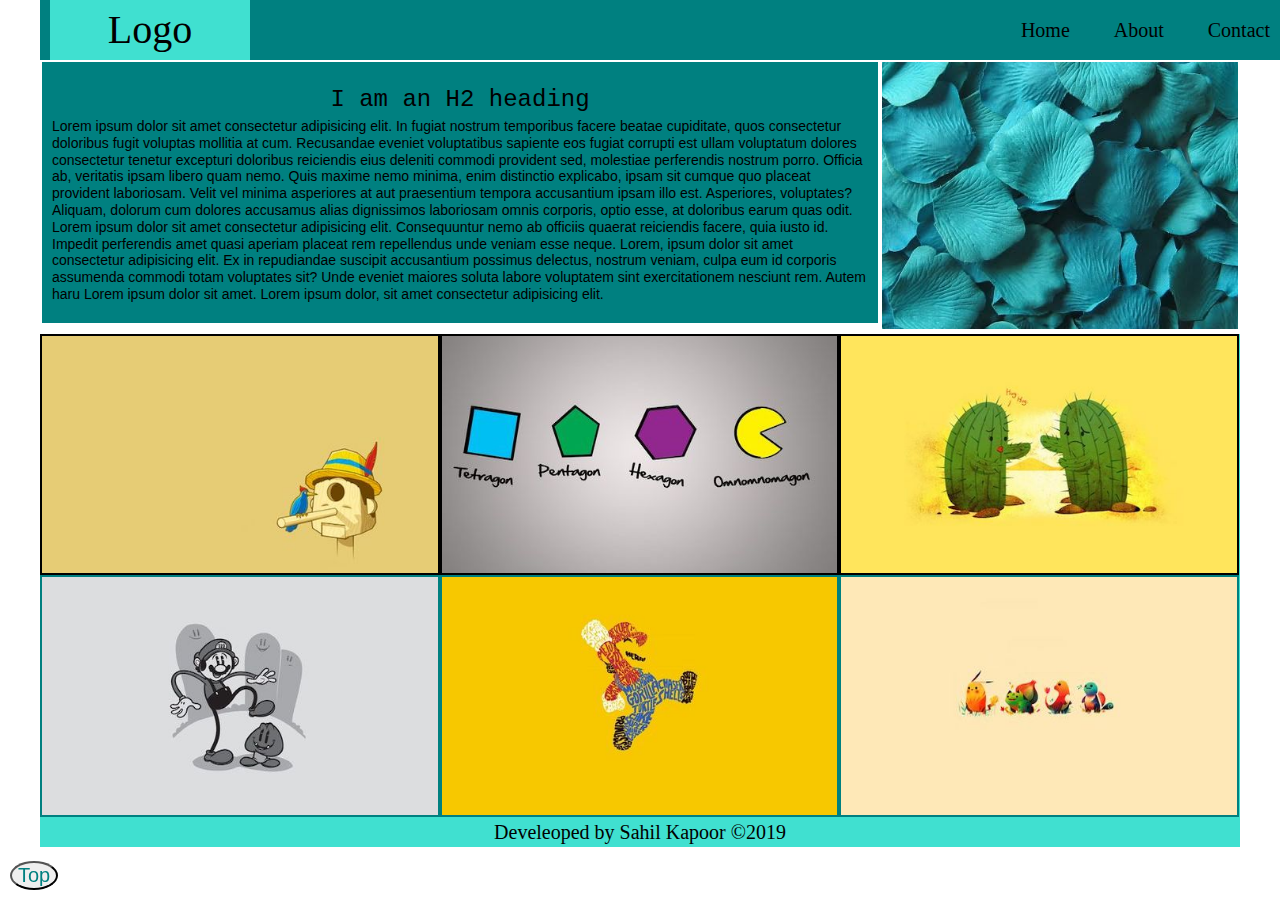
<file: advanced positioning ex 1/index.html>
<!DOCTYPE html>
<html lang="en">
    <head>
        <meta charset="UTF-8">
        <link rel="stylesheet" href="assets/stylesheet/style.css">
        <title>Document</title>
    </head>

    <body class="body" id="top">
        <header class="header">
            <div class="logo">
                <p class="b-box">Logo</p>
            </div>
            <nav class="nav">
                <a href="index.html">Home</a>
                <a href="about.html">About</a>
                <a href="contact.html">Contact</a>
            </nav>
        </header>
        <main class="main">
            <!-- section with 2 columns -->
            <article class="clearfix">
                <div class="col1 b-box f-left">
                    <h2>I am an H2 heading</h2>
                    <p>Lorem ipsum dolor sit amet consectetur adipisicing elit. In fugiat nostrum temporibus facere beatae
                        cupiditate, quos consectetur doloribus fugit voluptas mollitia at cum. Recusandae eveniet
                        voluptatibus sapiente eos fugiat corrupti est ullam voluptatum dolores consectetur tenetur excepturi
                        doloribus reiciendis eius deleniti commodi provident sed, molestiae perferendis nostrum porro.
                        Officia ab, veritatis ipsam libero quam nemo. Quis maxime nemo minima, enim distinctio explicabo,
                        ipsam sit cumque quo placeat provident laboriosam. Velit vel minima asperiores at aut praesentium
                        tempora accusantium ipsam illo est. Asperiores, voluptates? Aliquam, dolorum cum dolores accusamus
                        alias dignissimos laboriosam omnis corporis, optio esse, at doloribus earum quas odit. Lorem ipsum
                        dolor sit amet consectetur adipisicing elit. Consequuntur nemo ab officiis quaerat reiciendis
                        facere, quia iusto id. Impedit perferendis amet quasi aperiam placeat rem repellendus unde veniam
                        esse neque. Lorem, ipsum dolor sit amet consectetur adipisicing elit. Ex in repudiandae suscipit
                        accusantium possimus delectus, nostrum veniam, culpa eum id corporis assumenda commodi totam
                        voluptates sit? Unde eveniet maiores soluta labore voluptatem sint exercitationem nesciunt rem.
                        Autem haru Lorem ipsum dolor sit amet. Lorem ipsum dolor, sit amet consectetur adipisicing elit.
                    </p>
                </div>
                <!-- 
            -->
                <div class="col2 b-box f-left">
                    <!-- doubt question -->
                    <img src="assets/images/teal.jpg" alt="teal wallpaper">
                </div>
            </article>
            <!-- First Img Gallery with 3 colums -->
            <section class="gallery">
                <div class="row1">
                    <img class="b-box f-left" src="assets/images/sampleImage | 1.jpg" alt="IMG1">
                    <img class="b-box f-left" src="assets/images/sampleImage | 2.jpg" alt="IMG1">
                    <img class="b-box f-left" src="assets/images/sampleImage | 3.jpg" alt="IMG1">
                </div>
                <!-- Second Img Gallery with 3 colums -->
                <div class="row2">
                    <img class="b-box f-left " src="assets/images/sampleImage | 4.jpg" alt="IMG2">
                    <img class="b-box f-left" src="assets/images/sampleImage | 5.jpg" alt="IMG2">
                    <img class="b-box f-left" src="assets/images/sampleImage | 6.jpg" alt="IMG2">
                </div>
            </section>
        </main>
        <a href="#top"><button>Top</button></a>
        <footer class="footer">
            <p>Develeoped by Sahil Kapoor ©2019</p>
        </footer>
    </body>

</html>
</file>
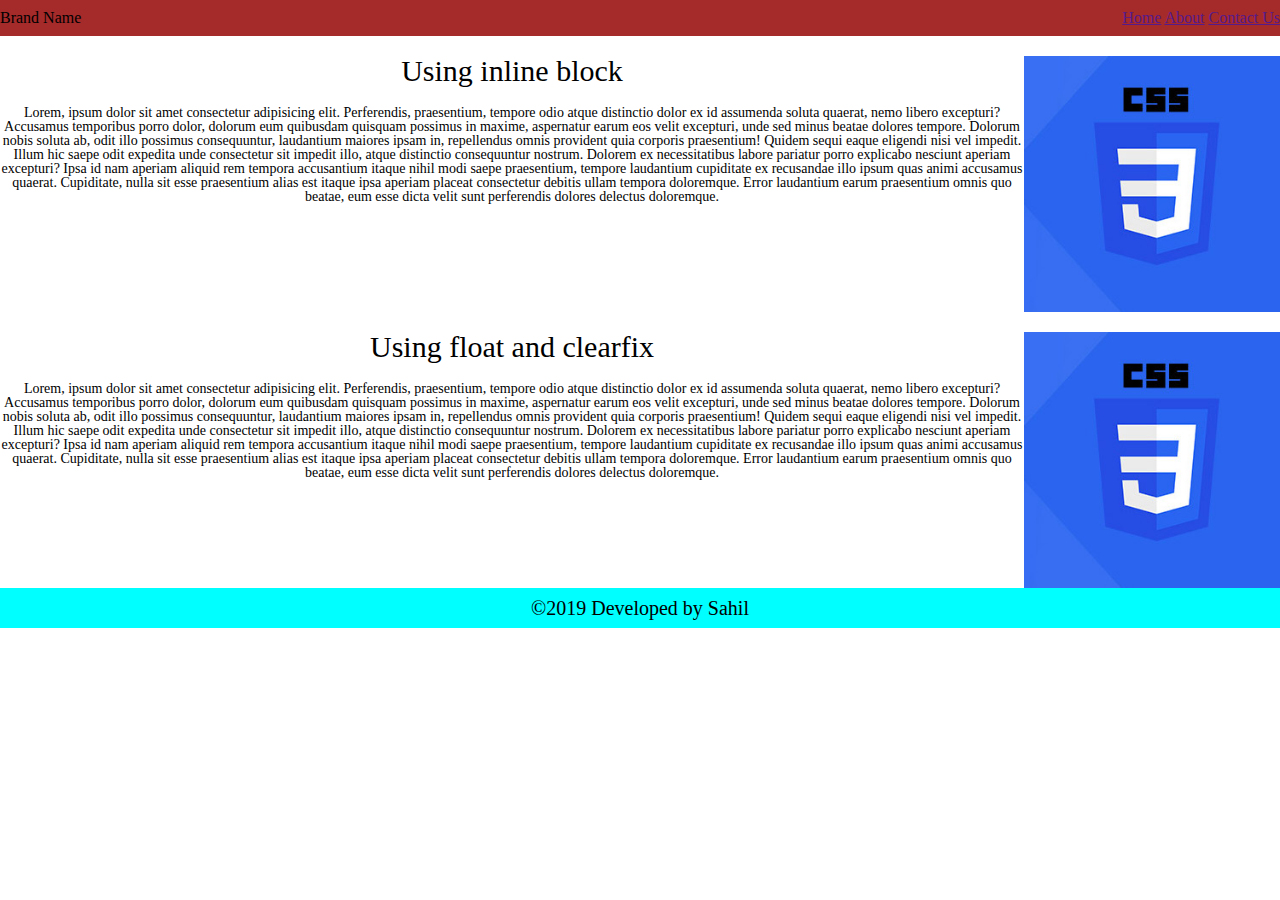
<file: exercise-2/index.html>
<!DOCTYPE html>
<html lang="en">
<head>
    <meta charset="UTF-8">
    <title>Document</title>
    <link rel="stylesheet" href="style.css">
</head>
<body>
        <!-- header -->
    <header class="clearfix heading">
        <h1>Brand Name</h1>
        <nav>
            <a href="">Home</a>
            <a href="">About</a>
            <a href="">Contact Us</a>
        </nav>
    </header>
    <main>
        <!-- positioning with clear -->
        <div class="font-zero">
            <article class="article-1">
            <div class="column1">
                <h2 class="h2">Using inline block</h2>
                <p>Lorem, ipsum dolor sit amet consectetur adipisicing elit. Perferendis, praesentium, tempore odio atque distinctio dolor ex id assumenda soluta quaerat, nemo libero excepturi? Accusamus temporibus porro dolor, dolorum eum quibusdam quisquam possimus in maxime, aspernatur earum eos velit excepturi, unde sed minus beatae dolores tempore. Dolorum nobis soluta ab, odit illo possimus consequuntur, laudantium maiores ipsam in, repellendus omnis provident quia corporis praesentium! Quidem sequi eaque eligendi nisi vel impedit. Illum hic saepe odit expedita unde consectetur sit impedit illo, atque distinctio consequuntur nostrum. Dolorem ex necessitatibus labore pariatur porro explicabo nesciunt aperiam excepturi? Ipsa id nam aperiam aliquid rem tempora accusantium itaque nihil modi saepe praesentium, tempore laudantium cupiditate ex recusandae illo ipsum quas animi accusamus quaerat. Cupiditate, nulla sit esse praesentium alias est itaque ipsa aperiam placeat consectetur debitis ullam tempora doloremque. Error laudantium earum praesentium omnis quo beatae, eum esse dicta velit sunt perferendis dolores delectus doloremque.</p>
            </div>
            <div  class="column2"><img class="img" src="CSS.jpg" alt="css3"></div>
        </article>

        <!-- positioning with inline -->

        <article class="clearfix">
                <div class="col1">
                    <h2 class="h2">Using float and clearfix</h2>
                    <p>Lorem, ipsum dolor sit amet consectetur adipisicing elit. Perferendis, praesentium, tempore odio atque distinctio dolor ex id assumenda soluta quaerat, nemo libero excepturi? Accusamus temporibus porro dolor, dolorum eum quibusdam quisquam possimus in maxime, aspernatur earum eos velit excepturi, unde sed minus beatae dolores tempore. Dolorum nobis soluta ab, odit illo possimus consequuntur, laudantium maiores ipsam in, repellendus omnis provident quia corporis praesentium! Quidem sequi eaque eligendi nisi vel impedit. Illum hic saepe odit expedita unde consectetur sit impedit illo, atque distinctio consequuntur nostrum. Dolorem ex necessitatibus labore pariatur porro explicabo nesciunt aperiam excepturi? Ipsa id nam aperiam aliquid rem tempora accusantium itaque nihil modi saepe praesentium, tempore laudantium cupiditate ex recusandae illo ipsum quas animi accusamus quaerat. Cupiditate, nulla sit esse praesentium alias est itaque ipsa aperiam placeat consectetur debitis ullam tempora doloremque. Error laudantium earum praesentium omnis quo beatae, eum esse dicta velit sunt perferendis dolores delectus doloremque.</p>
                </div>
                <div  class="col2"><img class="img" src="CSS.jpg" alt="css3"></div>
            </article>
        </div>
    </main>
       <!-- footer -->
    <footer class="footer">
        <p>©2019 Developed by Sahil</p>
    </footer>
</body>
</html>
</file>
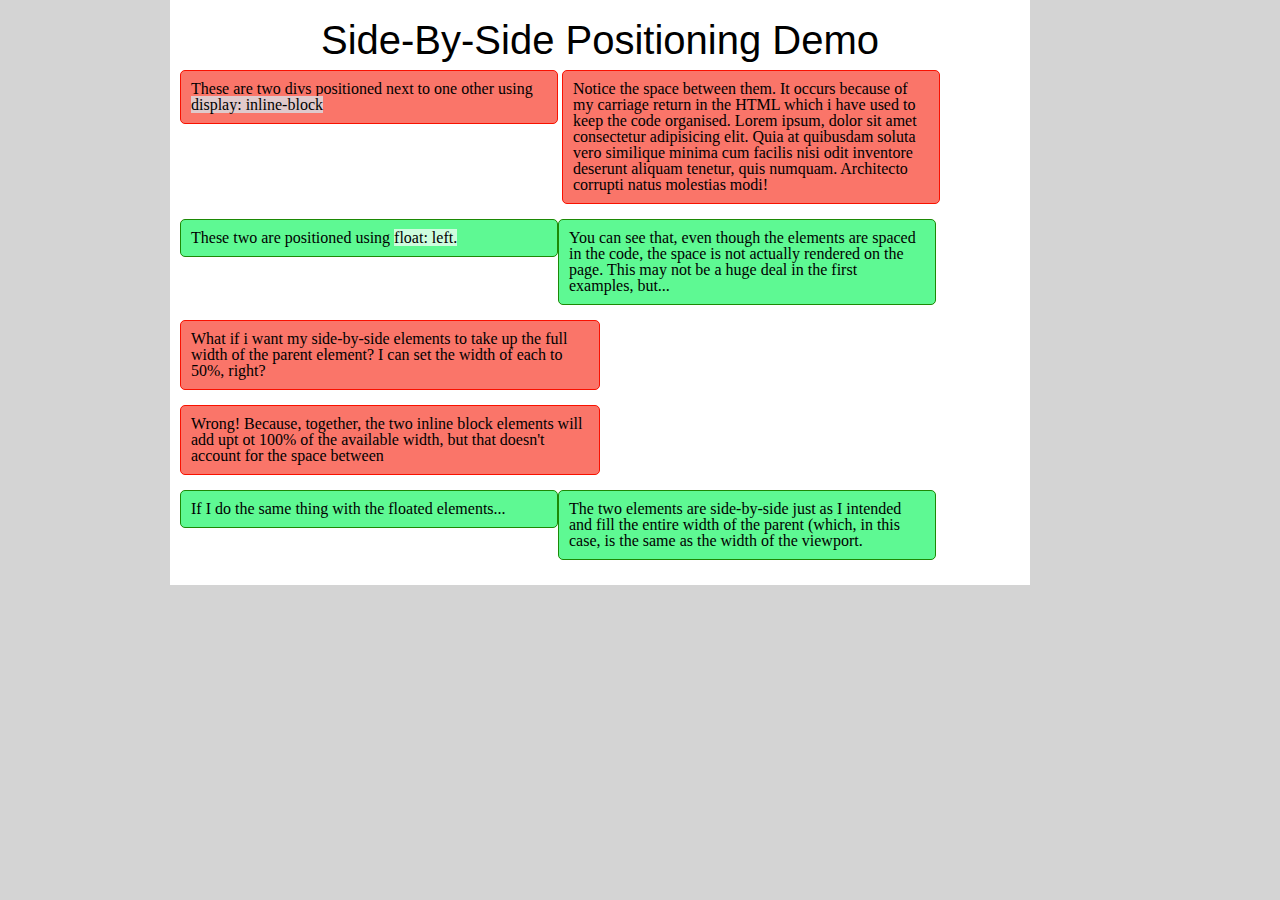
<file: pair-programming/index.html>
<!DOCTYPE html>
<html lang="en">

<head>
    <meta charset="UTF-8">
    <title>Document</title>
    <link rel="stylesheet" href="style.css">
</head>

<body class="bg-width-color">
    <main class="container">
        <h1 class="heading text-center">Side-By-Side Positioning Demo</h1>
        <div class="div1 inline-block b-box bg-color-red b-radius w-45">
            <p>These are two divs positioned next to one other using <span class="bg-span-red">display:
                    inline-block</span></p>
        </div>
        <div class="div2 inline-block b-box bg-color-red b-radius w-45">
            <p>Notice the space between them. It occurs because of my carriage return in the HTML which i have used to
                keep the code organised. Lorem ipsum, dolor sit amet consectetur adipisicing elit. Quia at quibusdam
                soluta vero similique minima cum facilis nisi odit inventore deserunt aliquam tenetur, quis numquam.
                Architecto corrupti natus molestias modi!</p>
        </div>
        <div class="clearfix">
            <div class="div3 inline-block b-box bg-color-green b-radius f-left w-45">
                <p>These two are positioned using <span class="bg-span-green">float: left.</span></p>
            </div>
            <div class="div4 inline-block b-box bg-color-green b-radius f-left w-45">
                <p>You can see that, even though the elements are spaced in the code, the space is not actually rendered
                    on the page. This may not be a huge deal in the first examples, but...</p>
            </div>
        </div>
        <div class="clearfix">
            <div class="div5  b-box bg-color-red b-radius f-left w-50">
                <p>What if i want my side-by-side elements to take up the full width of the parent element? I can set
                    the width of each to 50%, right?</p>
            </div>
        </div>
        <div class="clearfix">
            <div class="div6 b-box  bg-color-red b-radius f-left w-50">
                <p>Wrong! Because, together, the two inline block elements will add upt ot 100% of the available width,
                    but
                    that doesn't account for the space between</p>
            </div>
        </div>
        <div class="clearfix">
            <div class="div7 b-box  bg-color-green b-radius f-left w-45">
                <p>If I do the same thing with the floated elements...</p>
            </div>
            <div class="div8 b-box  bg-color-green b-radius f-left w-45">
                <p>The two elements are side-by-side just as I intended and fill the entire width of the parent (which, in this case, is the same as the width of the viewport.</p>
            </div>
        </div>
    </main>
</body>

</html>
</file>
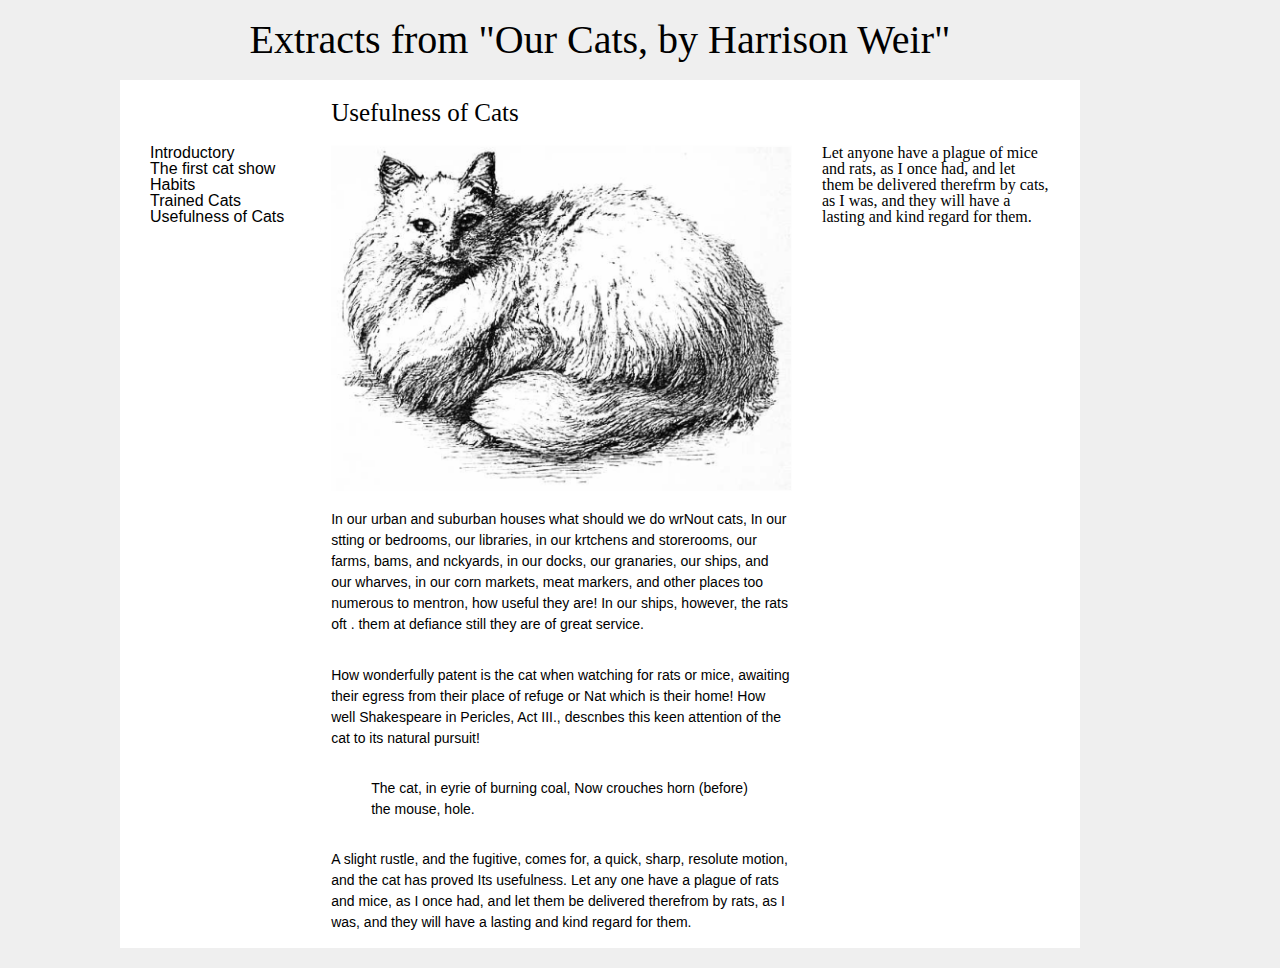
<file: project01/index.html>
<!DOCTYPE html>
<html lang="en">

<head>
    <meta charset="UTF-8">
    <title>Document</title>
    <link rel="stylesheet" href="style.css">
</head>

<body class="bg-color">
    <!-- header -->
    <header class="header roboto">Extracts from "Our Cats, by Harrison Weir" </header>
    <!-- main section -->
    <main class="container-with-margin">
        <section>
            <!-- article -->
            <article class="clearfix">
                <h2 class="heading2">Usefulness of Cats</h2>
                <!-- column1 -->
                <div class="column1">
                    <ul class="roboto">
                        <li>Introductory</li>
                        <li>The first cat show</li>
                        <li>Habits</li>
                        <li>Trained Cats</li>
                        <li>Usefulness of Cats</li>
                    </ul>
                </div>

                <!-- column2 -->
                <div class="column2 roboto">
                    
                    <img class="img" src="Cat.png" alt="">
                    <p class="para">In our urban and suburban houses what should we do wrNout cats, In our stting or
                        bedrooms, our libraries, in our
                        krtchens and storerooms, our farms, bams, and nckyards, in our docks, our granaries, our
                        ships, and our wharves, in our
                        corn markets, meat markers, and other places too numerous to mentron, how useful they
                        are! In our ships, however, the
                        rats oft . them at defiance still they are of great service.</p>
                    <p class="para">How wonderfully patent is the cat when watching for rats or
                        mice, awaiting their egress from their place of refuge or Nat which is their home! How
                        well Shakespeare in Pericles, Act
                        III., descnbes this keen attention of the cat to its natural pursuit!</p>
                    <blockquote class="para blockquote">The cat, in eyrie of burning coal, Now crouches horn (before)
                        the
                        mouse, hole.</blockquote>
                    <p class="para">A slight rustle, and the fugitive, comes for, a quick, sharp, resolute motion, and
                        the
                        cat has
                        proved Its usefulness. Let any one have a plague of rats and mice, as I once had,
                        and let them be delivered therefrom by rats, as I was, and
                        they will have a lasting and kind regard for them.</p>
                </div>
                <!-- column3 -->
                <aside class="column3">
                    <p class="georgia">Let anyone have a plague of mice and rats, as I once had, and let them be
                        delivered
                        therefrm by cats, as I was, and they will have a lasting and kind regard for them.</p>
                </aside>
            </article>
        </section>
    </main>
</body>

</html>
</file>
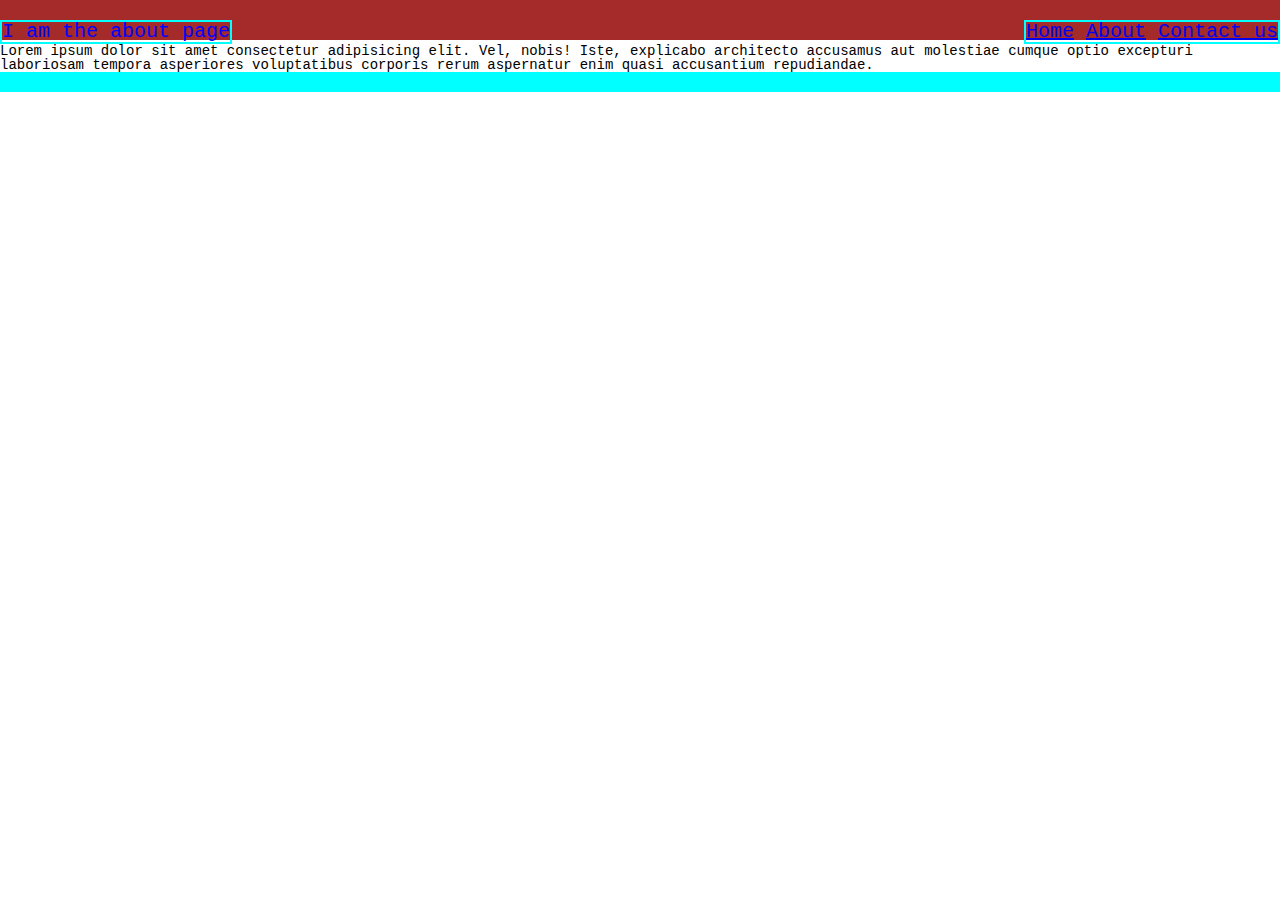
<file: float/about.html>
<!DOCTYPE html>
<html lang="en">
    <head>
        <meta charset="UTF-8">
        <title>About page</title>
        <link rel="stylesheet" href="style.css">
    </head>
    <body class="wrapper">
        <header>
            <h1 class="heading blue">I am the about page</h1>
            <nav class="nav">
                <a href="index.html">Home</a>
                <a href="about.html">About</a>
                <a href="contact.html">Contact us</a>
            </nav>
        </header>
        <main> 
            <article>
                <div>
                    <p>Lorem ipsum dolor sit amet consectetur adipisicing elit. Vel, nobis! Iste, explicabo architecto accusamus aut molestiae cumque optio excepturi laboriosam tempora asperiores voluptatibus corporis rerum aspernatur enim quasi accusantium repudiandae.</p>
                </div>
            </article>
        </main>
        <footer></footer>
    </body>
</html>
</file>
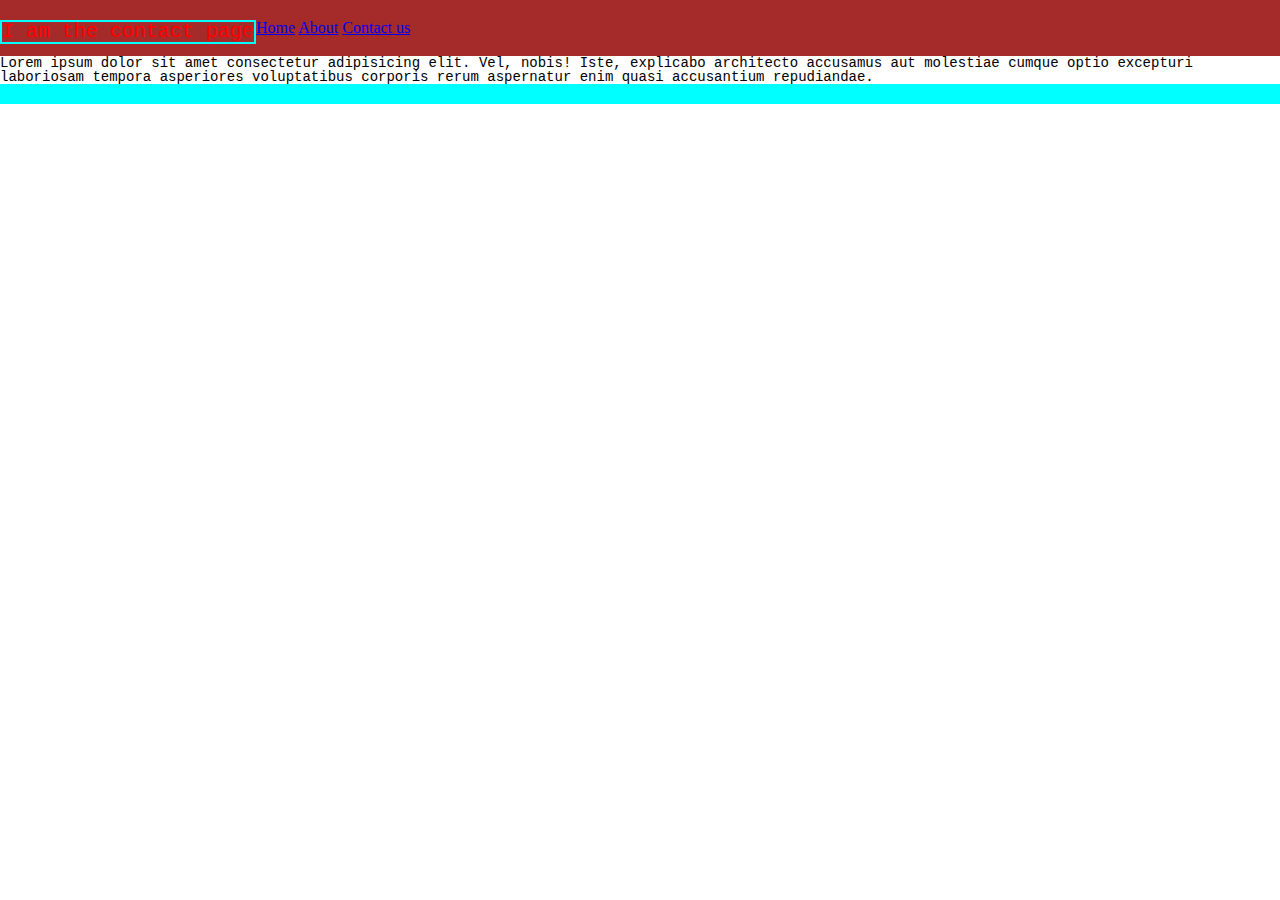
<file: float/contact.html>
<!DOCTYPE html>
<html lang="en">
    <head>
        <meta charset="UTF-8">
        <title>Contact page</title>
        <link rel="stylesheet" href="style.css">
    </head>
    <body class="wrapper">
        <header>
            <h1 class="heading red">I am the contact page</h1>
            <nav>
                <a href="index.html">Home</a>
                <a href="about.html">About</a>
                <a href="contact.html">Contact us</a>
            </nav>
        </header>
        <main> 
            <article>
                <div>
                    <p>Lorem ipsum dolor sit amet consectetur adipisicing elit. Vel, nobis! Iste, explicabo architecto accusamus aut molestiae cumque optio excepturi laboriosam tempora asperiores voluptatibus corporis rerum aspernatur enim quasi accusantium repudiandae.</p>
                </div>
            </article>
        </main>
        <footer></footer>
    </body>
</html>
</file>
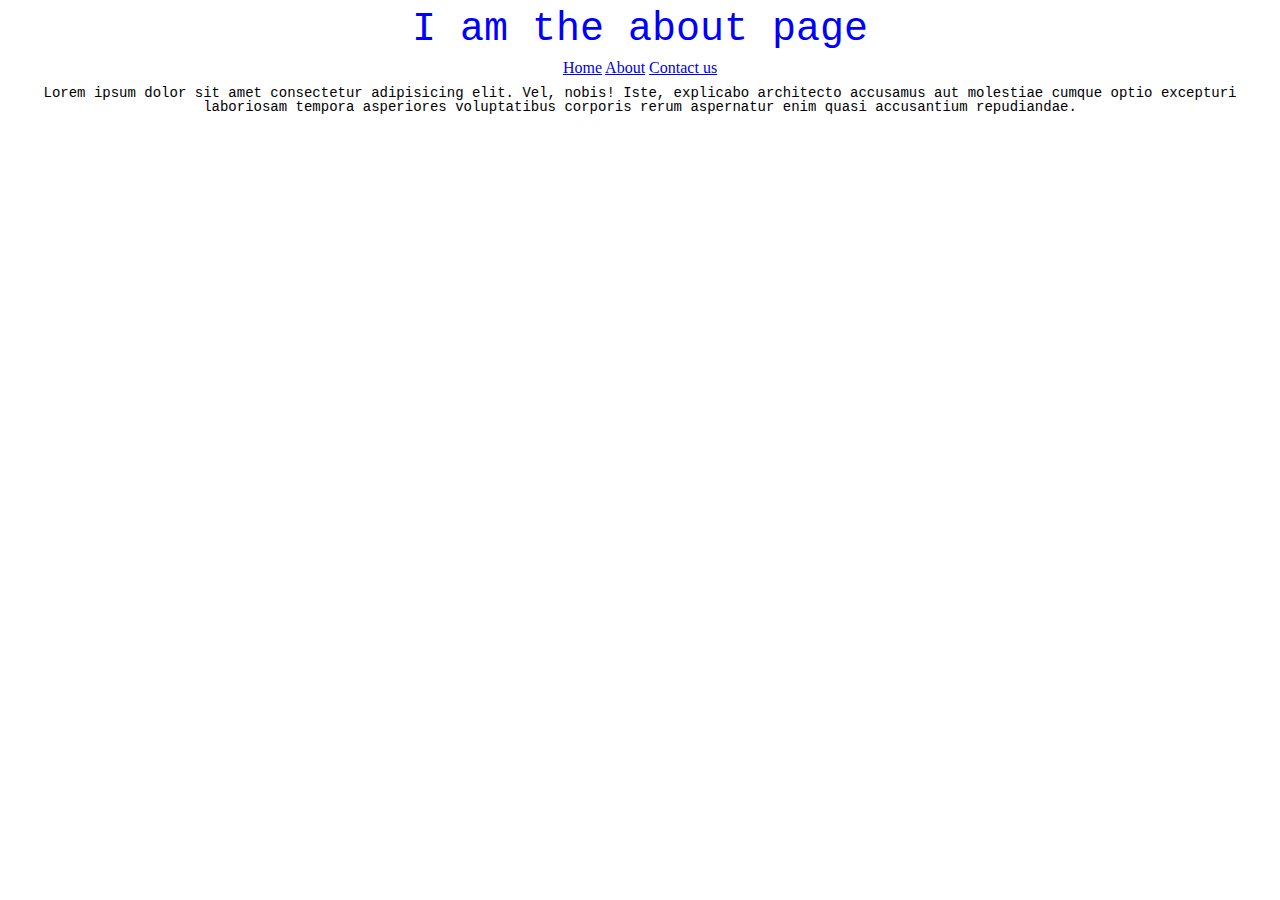
<file: inline-postioning/about.html>
<!DOCTYPE html>
<html lang="en">
    <head>
        <meta charset="UTF-8">
        <title>About page</title>
        <link rel="stylesheet" href="style.css">
    </head>
    <body class="wrapper">
        <header>
            <h1 class="heading blue">I am the about page</h1>
            <nav>
                <a href="index.html">Home</a>
                <a href="about.html">About</a>
                <a href="contact.html">Contact us</a>
            </nav>
        </header>
        <main> 
            <article>
                <div>
                    <p>Lorem ipsum dolor sit amet consectetur adipisicing elit. Vel, nobis! Iste, explicabo architecto accusamus aut molestiae cumque optio excepturi laboriosam tempora asperiores voluptatibus corporis rerum aspernatur enim quasi accusantium repudiandae.</p>
                </div>
            </article>
        </main>
        <footer></footer>
    </body>
</html>
</file>
<file: advanced positioning ex 1/assets/stylesheet/style.css>
CSS reset Eric Meyers

/* http://meyerweb.com/eric/tools/css/reset/
   v2.0 | 20110126
   License: none (public domain)
*/

html, body, div, span, applet, object, iframe,
h1, h2, h3, h4, h5, h6, p, blockquote, pre,
a, abbr, acronym, address, big, cite, code,
del, dfn, em, img, ins, kbd, q, s, samp,
small, strike, strong, sub, sup, tt, var,
b, u, i, center,
dl, dt, dd, ol, ul, li,
fieldset, form, label, legend,
table, caption, tbody, tfoot, thead, tr, th, td,
article, aside, canvas, details, embed,
figure, figcaption, footer, header, hgroup,
menu, nav, output, ruby, section, summary,
time, mark, audio, video {
    margin: 0;
    padding: 0;
    border: 0;
    font-size: 100%;
    font: inherit;
    vertical-align: baseline;
}
/* HTML5 display-role reset for older browsers */
article, aside, details, figcaption, figure,
footer, header, hgroup, menu, nav, section {
    display: block;
}
body {
    line-height: 1;
}
ol, ul {
    list-style: none;
}
blockquote, q {
    quotes: none;
}
blockquote:before, blockquote:after,
q:before, q:after {
    content: '';
    content: none;
}
table {
    border-collapse: collapse;
    border-spacing: 0;
}

/*====================
Custom CSS Begins here
====================*/


/* General */
.clearfix::before, .clearfix::after {
    content: "";
    display: table;
}
.clearfix::after {
    clear: both;
}
.f-left {
    float: left;
}
.b-box {
    box-sizing: border-box;
}
/* Specific */
.body {
    background-color: white;
    max-width: 1200px;
    margin: 0 auto;
}
.header {
    background-color: teal;
    width: 100%; /* doubt question */
    position: fixed; /* offset of content below */
    /* height: 60px; */
}
.logo {
    display: inline-block;
    position: relative;
    left: 10px;
    background-color: turquoise;
    width: 200px;
}
.logo p {
    text-align: center;
    width: 100%;
    font-family: roboto;
    font-size: 40px;
    line-height: 1.5;
}
.nav {
    margin: 20px 20px 20px ;
    display: inline-block;
    position: absolute;
    right: 10px;
}
.nav a {
    padding: 20px;
    color: black;
    text-decoration: none;
    font-size: 20px
}
.main {
    padding-top: 60px;
}
.col1 {
    width: 70%;
    background-color: teal;
    padding: 20px 10px;
    border: 2px solid white;
}
.col1 h2 {
    font-family: 'Courier New', Courier, monospace;
    font-size: 24px;
    text-align: center;
    line-height: 1.5;
}
.col1 p {
    font-size: 14px;
    font-family: sans-serif;
    line-height: 1.2;
}
.col2 {
    width: 30%;
    border: 2px solid white;
}
.col2 img {
    width: 100%;
}
.row1 img {
    width: 33.3%;
    border: 2px solid black;
}
.row2 img {
    border: 2px solid teal;
    width: 33.3%;
}
.footer p {
    font-size: 20px;
    line-height: 1.5;
    font-family: serif;
    text-align: center;
    background-color: turquoise;
}
button {
    position: fixed;
    bottom: 10px;
    left: 10px;
    border-radius: 50%;
}
a button {
    font-size: 20px;
    text-decoration: none;
    color: teal;
}


/* Test */
</file>
<file: exercise-2/style.css>
CSS reset Eric Meyers

/* http://meyerweb.com/eric/tools/css/reset/
   v2.0 | 20110126
   License: none (public domain)
*/

html, body, div, span, applet, object, iframe,
h1, h2, h3, h4, h5, h6, p, blockquote, pre,
a, abbr, acronym, address, big, cite, code,
del, dfn, em, img, ins, kbd, q, s, samp,
small, strike, strong, sub, sup, tt, var,
b, u, i, center,
dl, dt, dd, ol, ul, li,
fieldset, form, label, legend,
table, caption, tbody, tfoot, thead, tr, th, td,
article, aside, canvas, details, embed,
figure, figcaption, footer, header, hgroup,
menu, nav, output, ruby, section, summary,
time, mark, audio, video {
    margin: 0;
    padding: 0;
    border: 0;
    font-size: 100%;
    font: inherit;
    vertical-align: baseline;
}
/* HTML5 display-role reset for older browsers */
article, aside, details, figcaption, figure,
footer, header, hgroup, menu, nav, section {
    display: block;
}
body {
    line-height: 1;
}
ol, ul {
    list-style: none;
}
blockquote, q {
    quotes: none;
}
blockquote:before, blockquote:after,
q:before, q:after {
    content: '';
    content: none;
}
table {
    border-collapse: collapse;
    border-spacing: 0;
}

/*====================
Custom CSS Begins here
====================*/
.wrapper {
    max-width: 1200px;
    margin: 0 auto;
}

.heading {
    background-color: brown;
    padding: 10px 0;
}
h1 {
    float: left;
    text-align: left;
}
.h2 {
    margin-bottom: 20px;
}
nav {
    float: right;
}
.clearfix::before, .clearfix::after {
    content: "";
    display: table;
}
.clearfix::after {
    clear: both;
}
.article-1 {
    margin: 20px 0px;
}
nav a {
    text-align: right;
}
h2 {
 font-size: 30px;
 text-align: center;
}
p {
    font-size: 14px;
    text-align: center;
}
.img {
    width: 100%;
}
.column1 {
    box-sizing: border-box;
    width: 80%;
    display: inline-block;
    vertical-align: top;
}
.column2 {
    box-sizing: border-box;
    width: 20%;
    display: inline-block;
}
.col1 {
    float: left;
    width: 80%;
}
.col2 {
    float: right;
    width: 20%;
}
.footer {
    text-align: center;
    background-color: cyan;
    padding: 10px;
}
.footer p {
    font-size: 20px;
}
.font-zero {
    font-size: 0;
}
</file>
<file: pair-programming/style.css>
CSS reset Eric Meyers

/* http://meyerweb.com/eric/tools/css/reset/
   v2.0 | 20110126
   License: none (public domain)
*/

html, body, div, span, applet, object, iframe,
h1, h2, h3, h4, h5, h6, p, blockquote, pre,
a, abbr, acronym, address, big, cite, code,
del, dfn, em, img, ins, kbd, q, s, samp,
small, strike, strong, sub, sup, tt, var,
b, u, i, center,
dl, dt, dd, ol, ul, li,
fieldset, form, label, legend,
table, caption, tbody, tfoot, thead, tr, th, td,
article, aside, canvas, details, embed,
figure, figcaption, footer, header, hgroup,
menu, nav, output, ruby, section, summary,
time, mark, audio, video {
    margin: 0;
    padding: 0;
    border: 0;
    font-size: 100%;
    font: inherit;
    vertical-align: baseline;
}
/* HTML5 display-role reset for older browsers */
article, aside, details, figcaption, figure,
footer, header, hgroup, menu, nav, section {
    display: block;
}
body {
    line-height: 1;
}
ol, ul {
    list-style: none;
}
blockquote, q {
    quotes: none;
}
blockquote:before, blockquote:after,
q:before, q:after {
    content: '';
    content: none;
}
table {
    border-collapse: collapse;
    border-spacing: 0;
}

/*====================
Custom CSS Begins here
====================*/


/* General */

.text-center {
    text-align: center;
}
.inline-block {
    display: inline-block;
}
.bg-color-green {
    background-color: #5EF993;
    border: 1px solid #1D8905;
    padding: 10px;
    margin-bottom: 15px;
}
.bg-color-red {
    background-color: #FA7569;
    border: 1px solid #F91100;
    padding: 10px;
    margin-bottom: 15px;
}
.bg-span-green {
    background-color: #CEFCDE;
}
.bg-span-red {
    background-color:#E0C9CB;
}
.b-radius {
    border-radius: 5px;
}
.margin-left10 {
    margin-left: 10px;
}
.f-left {
    float: left;
}
.f-right {
    float: right;
}
.clearfix::before, .clearfix::after {
    content: "";
    display: table;
}
.clearfix::after {
    clear: both;
}
.b-box {
    box-sizing: border-box;
}
.w-45 {
    width: 45%;
}
.w-50 {
    width: 50%;
}
/* Specific */


.bg-width-color {
    background-color: #D4D4D4;
    max-width: 1200px;
}

.container {
    background-color: white;
    width: 70%;
    margin-left: auto;
    margin-right: auto;
    padding: 10px;
}
.heading {
    font-family: -apple-system, BlinkMacSystemFont, 'Segoe UI', Roboto, Oxygen, Ubuntu, Cantarell, 'Open Sans', 'Helvetica Neue', sans-serif;
    font-size: 40px;
    line-height: 1.5;
}
.div1 {
    width: 45%;
    vertical-align: top;
}
/* .div2 {
    width: 45%;
}
.div3 {
    width: 45%;
}
.div4 {
    width: 45%;
}
.div5 {
    width: 50%;
}
.div6 {
    width: 50%;
}
.div7 {
    width: 45%;
}
.div8 {
    width: 45%;
} */
</file>
<file: project01/style.css>
CSS reset Eric Meyers

/* http://meyerweb.com/eric/tools/css/reset/
   v2.0 | 20110126
   License: none (public domain)
*/

html, body, div, span, applet, object, iframe,
h1, h2, h3, h4, h5, h6, p, blockquote, pre,
a, abbr, acronym, address, big, cite, code,
del, dfn, em, img, ins, kbd, q, s, samp,
small, strike, strong, sub, sup, tt, var,
b, u, i, center,
dl, dt, dd, ol, ul, li,
fieldset, form, label, legend,
table, caption, tbody, tfoot, thead, tr, th, td,
article, aside, canvas, details, embed,
figure, figcaption, footer, header, hgroup,
menu, nav, output, ruby, section, summary,
time, mark, audio, video {
    margin: 0;
    padding: 0;
    border: 0;
    font-size: 100%;
    font: inherit;
    vertical-align: baseline;
}
/* HTML5 display-role reset for older browsers */
article, aside, details, figcaption, figure,
footer, header, hgroup, menu, nav, section {
    display: block;
}
body {
    line-height: 1;
}
ol, ul {
    list-style: none;
}
blockquote, q {
    quotes: none;
}
blockquote:before, blockquote:after,
q:before, q:after {
    content: '';
    content: none;
}
table {
    border-collapse: collapse;
    border-spacing: 0;
}

/*====================
Custom CSS Begins here
====================*/

/* General */

* {
    box-sizing: border-box;
}
.georgia {
 font-family: Georgia, 'Times New Roman', Times, serif;
}
.roboto {
    font-family: -apple-system, BlinkMacSystemFont, 'Segoe UI', Roboto, Oxygen, Ubuntu, Cantarell, 'Open Sans', 'Helvetica Neue', sans-serif;
}
.para {
    line-height: 1.5;
    font-size: 14px;
    padding: 15px 0px;
}
.clearfix::after, .clearfix::before {
    content: "";
    display: table
}
.clearfix::after {
    clear: both;
}
/* Specific */

.bg-color {
    background-color: #EFEFEF;
    max-width: 1200px;
}
.header {
    font-size: 40px;
    font-family: Georgia, 'Times New Roman', Times, serif;
    text-align: center;
    line-height: 2;
}
.container-with-margin {
    width: 80%;
    margin: 0 auto 20px;
    background-color: white;
}
.column1 {
    float: left;
    width: 22%;
    padding: 0 30px;
}
.heading2 {
    font-size: 25px;
    font-family: Georgia, 'Times New Roman', Times, serif;
    padding: 20px 0;
    margin-left: 22%;
}
.img {
    width: 100%;
}
.column2 {
    float: left;
    width: 48%;
}

.blockquote {
    padding-top: 1em;
    padding-bottom: 1em;
    padding-left: 40px;
    padding-right: 40px;
  }
.column3 {
    float: left;
    width: 30%;
    padding: 0px 30px;
}
</file>
<file: float/style.css>
CSS reset Eric Meyers

/* http://meyerweb.com/eric/tools/css/reset/
   v2.0 | 20110126
   License: none (public domain)
*/

html, body, div, span, applet, object, iframe,
h1, h2, h3, h4, h5, h6, p, blockquote, pre,
a, abbr, acronym, address, big, cite, code,
del, dfn, em, img, ins, kbd, q, s, samp,
small, strike, strong, sub, sup, tt, var,
b, u, i, center,
dl, dt, dd, ol, ul, li,
fieldset, form, label, legend,
table, caption, tbody, tfoot, thead, tr, th, td,
article, aside, canvas, details, embed,
figure, figcaption, footer, header, hgroup,
menu, nav, output, ruby, section, summary,
time, mark, audio, video {
    margin: 0;
    padding: 0;
    border: 0;
    font-size: 100%;
    font: inherit;
    vertical-align: baseline;
}
/* HTML5 display-role reset for older browsers */
article, aside, details, figcaption, figure,
footer, header, hgroup, menu, nav, section {
    display: block;
}
body {
    line-height: 1;
}
ol, ul {
    list-style: none;
}
blockquote, q {
    quotes: none;
}
blockquote:before, blockquote:after,
q:before, q:after {
    content: '';
    content: none;
}
table {
    border-collapse: collapse;
    border-spacing: 0;
}

/*====================
Custom CSS Begins here
====================*/
/* .wrapper {
    text-align: center; 
} */
header {
    background-color: brown;
    padding: 20px 0px;
}
.heading {
    font-size: 20px;
    font-family: 'Courier New', Courier, monospace;
    float: left;
    border: aqua 2px solid;
}
.nav {
    font-size: 20px;
    float: right;
    font-family: 'Courier New', Courier, monospace;
    border: aqua 2px solid;
}
.blue {
    color: blue;
}
.black {
    color: black;
}
.red {
    color: red;
}
p {
    font-size: 14px;
    font-family: 'Courier New', Courier, monospace;
}
main {
    clear: both;
}
.column1 {
    width: 30%;
    float: left;
    /* display: inline-block;
    margin-left: auto;
    margin-right: auto; */
}
.column2 {
    
    float: left;
    /* display: inline-block; */
}
footer {
    padding: 10px 0px;
    background-color: aqua;
    clear: both;    
}
</file>
<file: inline-postioning/style.css>
CSS reset Eric Meyers

/* http://meyerweb.com/eric/tools/css/reset/
   v2.0 | 20110126
   License: none (public domain)
*/

html, body, div, span, applet, object, iframe,
h1, h2, h3, h4, h5, h6, p, blockquote, pre,
a, abbr, acronym, address, big, cite, code,
del, dfn, em, img, ins, kbd, q, s, samp,
small, strike, strong, sub, sup, tt, var,
b, u, i, center,
dl, dt, dd, ol, ul, li,
fieldset, form, label, legend,
table, caption, tbody, tfoot, thead, tr, th, td,
article, aside, canvas, details, embed,
figure, figcaption, footer, header, hgroup,
menu, nav, output, ruby, section, summary,
time, mark, audio, video {
    margin: 0;
    padding: 0;
    border: 0;
    font-size: 100%;
    font: inherit;
    vertical-align: baseline;
}
/* HTML5 display-role reset for older browsers */
article, aside, details, figcaption, figure,
footer, header, hgroup, menu, nav, section {
    display: block;
}
body {
    line-height: 1;
}
ol, ul {
    list-style: none;
}
blockquote, q {
    quotes: none;
}
blockquote:before, blockquote:after,
q:before, q:after {
    content: '';
    content: none;
}
table {
    border-collapse: collapse;
    border-spacing: 0;
}

/*====================
Custom CSS Begins here
====================*/
.wrapper {
    text-align: center; 
}
.heading {
    font-size: 40px;
    font-family: 'Courier New', Courier, monospace;
    margin: 10px;
}
.blue {
    color: blue;
}
.black {
    color: black;
}
.red {
    color: red;
}
p {
    font-size: 14px;
    font-family: 'Courier New', Courier, monospace;
    margin: 10px;
}
nav {
    margin: 10px;
}
article {
    margin: 10px;
}
h2 {
    margin: 10px;
}
.column1 {
    width: 30%;
    display: inline-block;
    margin-left: auto;
    margin-right: auto; 
}
.column2 {
    display: inline-block; 
}
</file>
